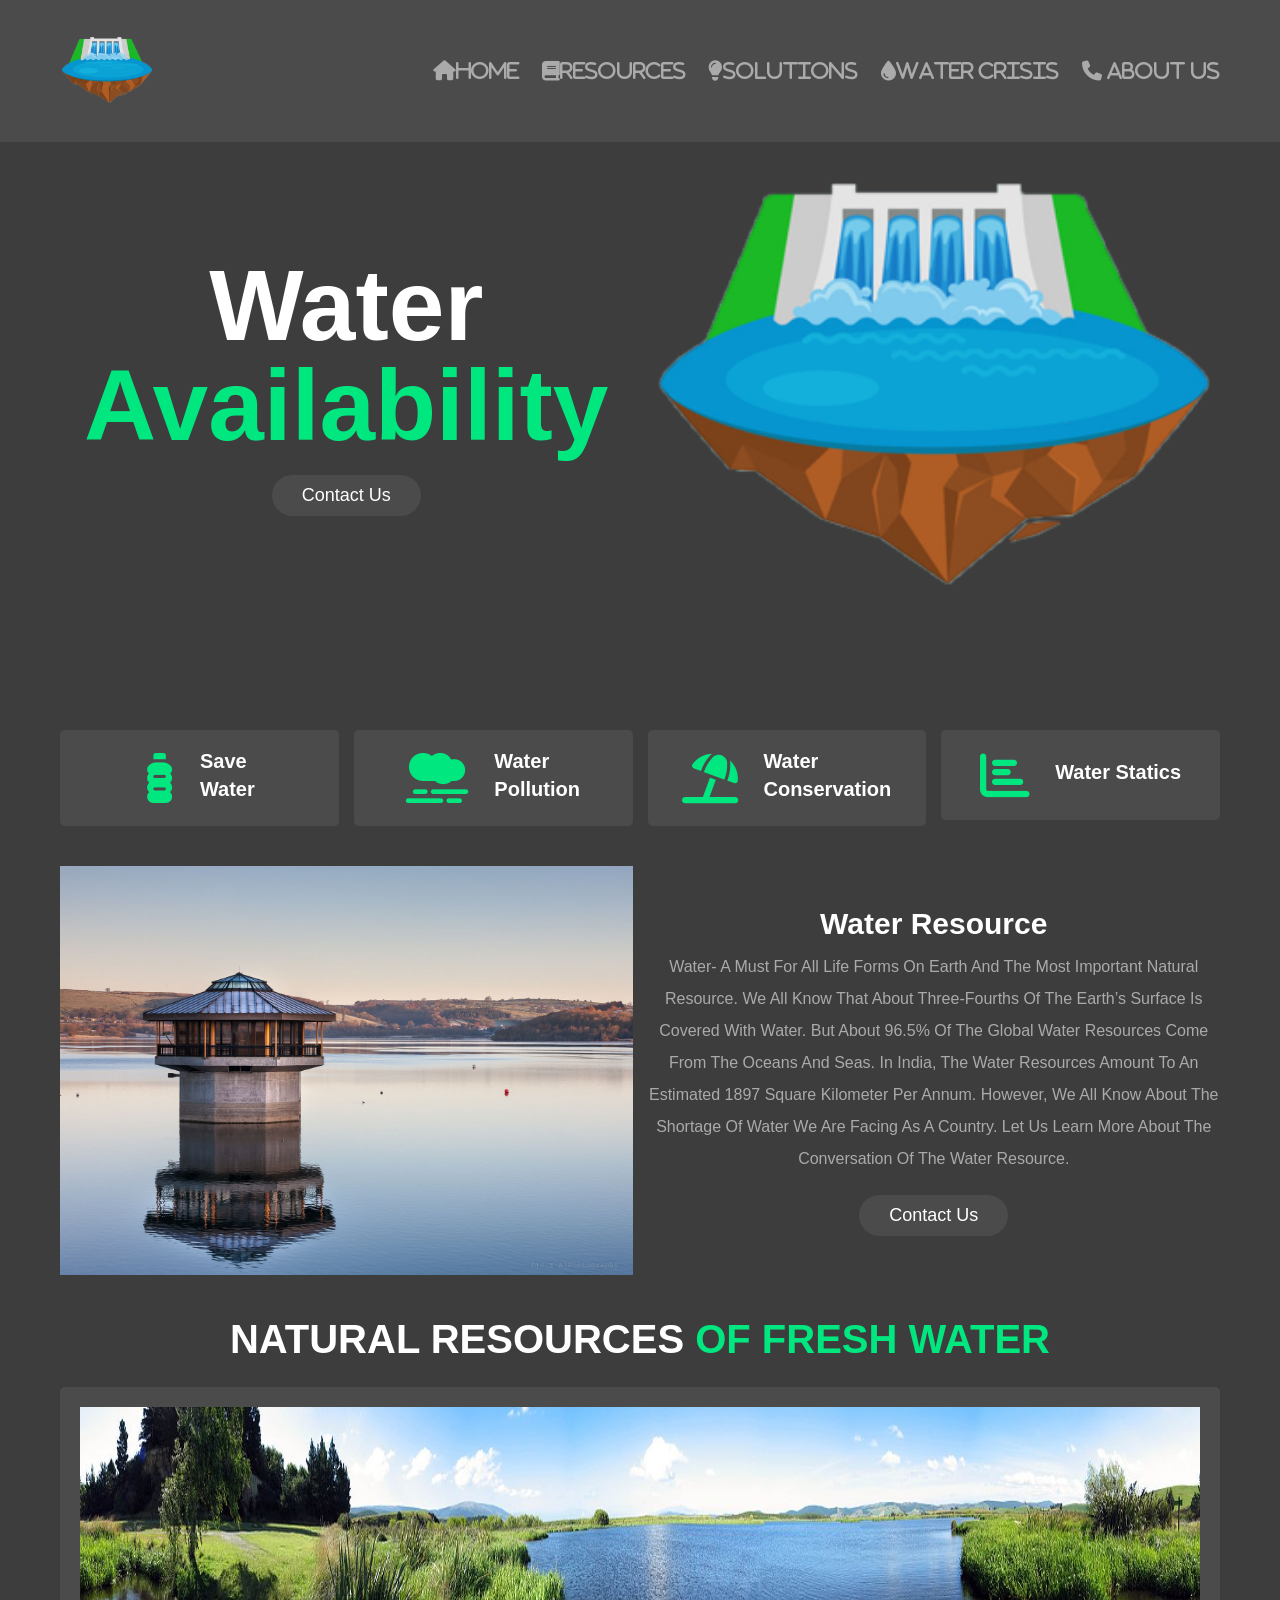
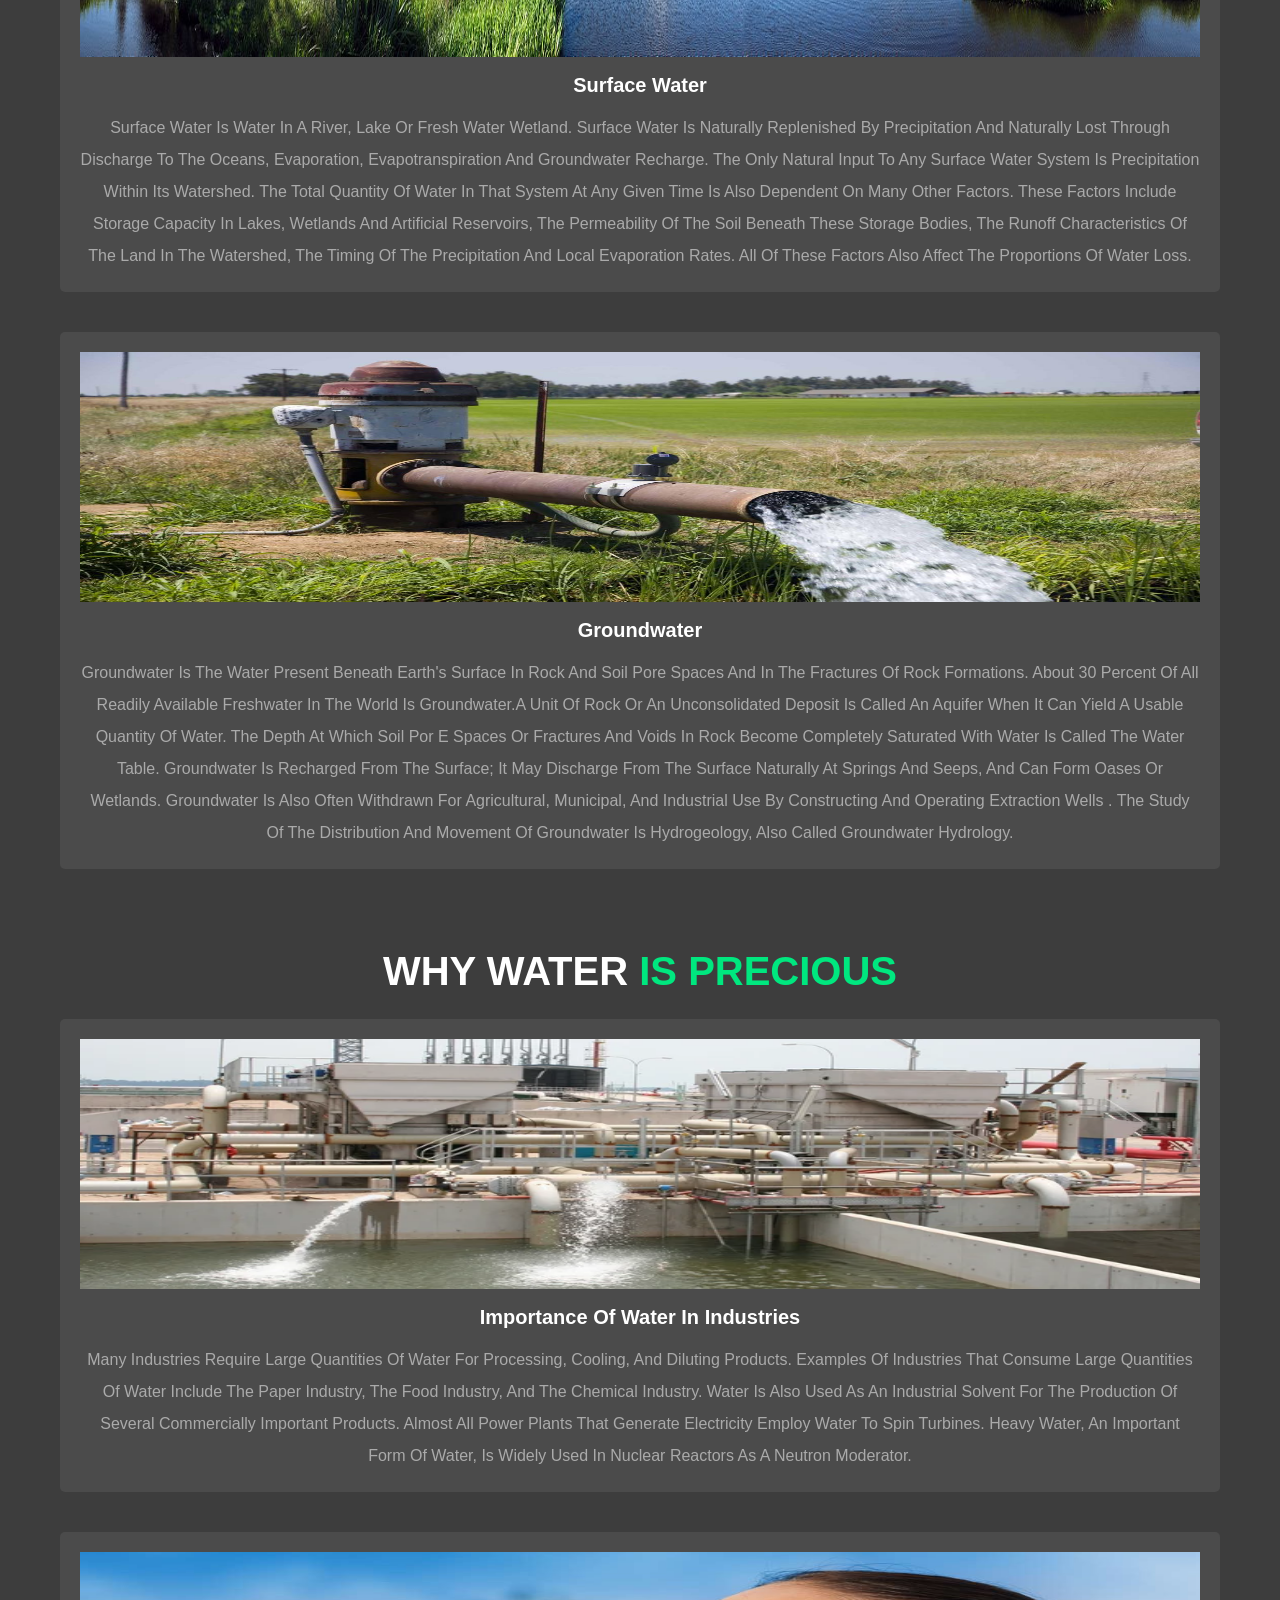
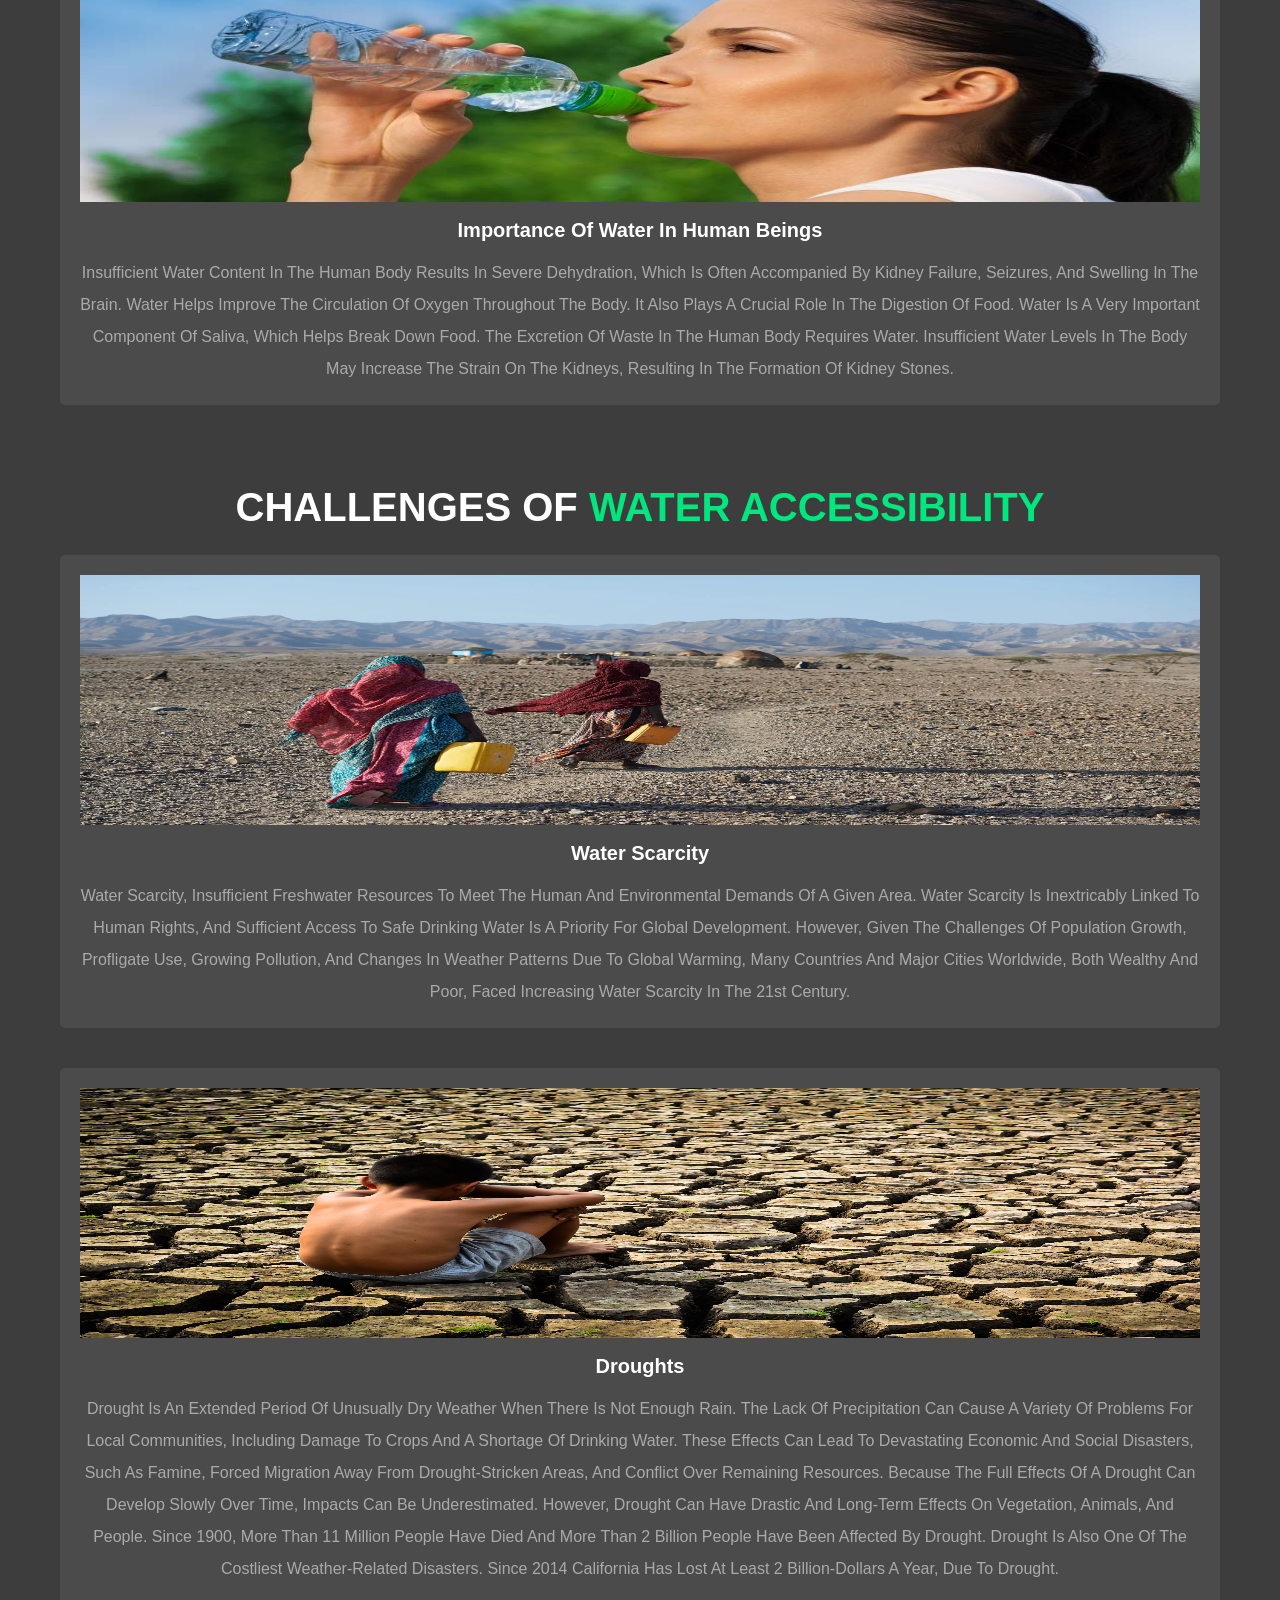
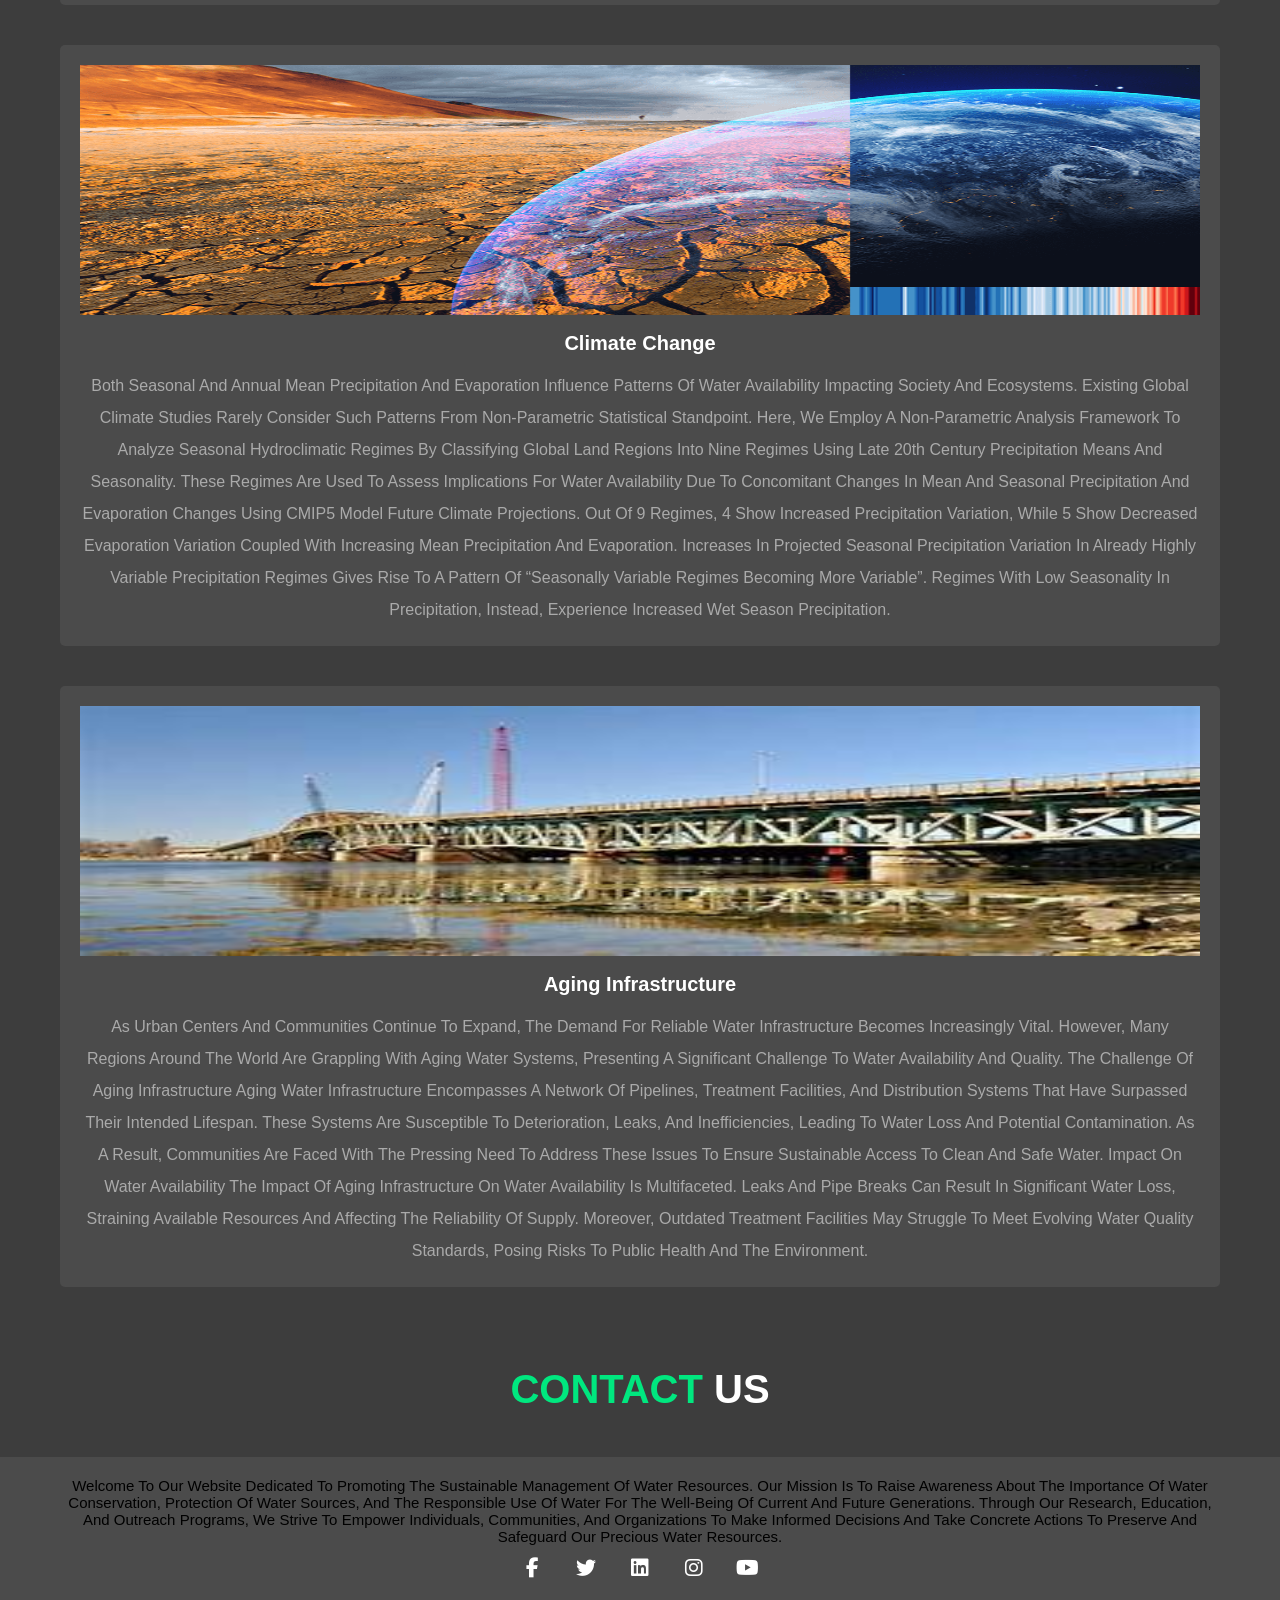
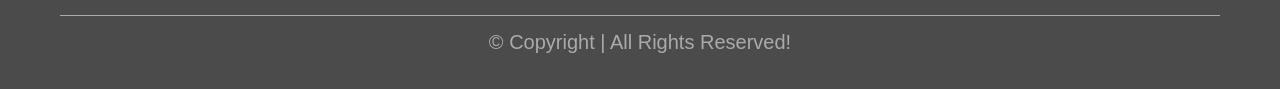
<file: index.html>
<!DOCTYPE html>
<html lang="en">
<head>
    <meta charset="UTF-8">
    <meta name="viewport" content="width=device-width, initial-scale=1.0">
    <title> Water Availability </title>



    <!-- Swipejs link - for mobile touch slider activation -->
    <link rel="stylesheet" href="https://cdn.jsdelivr.net/npm/swiper@11/swiper-bundle.min.css"/>
    <link rel="stylesheet" href="ht.css">
    <!-- Font awesome cdn link, - this is to take the different types of fonts from the cdn website  --> 
    <link rel="stylesheet" href="https://cdnjs.cloudflare.com/ajax/libs/font-awesome/6.4.2/css/all.min.css"> <!-- This part is used for internal styling by css -->

</head>
<body>
   
    
    <!-- Header section starts -->
    <header class="header">
        <section class ="flex">

            <a href ="#home" class="logo"> <img style="height:100px;border-radius: 50%;" src="reservior.png" alt=""></a> <!-- This is for the bookmark and we are using it through the anchor tag-->

            <nav class = "navbar">
                <a href ="#home"class="fa-solid fa-house">Home</a>
                <a href ="https://www.unwater.org/" class="fas fa-book">Resources</a> 
                <a href ="https://www.worldwatercouncil.org/en" class="fas fa-lightbulb">Solutions</a> 
                <a href ="https://www.worldwatercouncil.org/en/water-crisis" class="fa fa-tint">Water Crisis</a> 
                <a href ="#contact" class="fa-solid fa-phone" > About Us</a> 
            </nav>

            <div id = "menu-btn" class="fas fa-bars"></div>
            


        </section>
        </header>
    <!-- Header section ends -->

    <!-- Home section starts -->
    <section class="home" id="home">

        <div class = "row">
            <div class ="content">
                <h3> Water <span> Availability </span></h3>
                <a href = "#contact" class ="btn"> contact us </a>
            </div>

            <div class = "image"> 
                <img src ="reservior.png" alt ="">
            </div>

            
            </div>
        </div>
    </section>
    <!-- Home section ends -->
   
    <!-- showcase section starts -->
<section class="count">

    <div class="box-container">
        <div class="box">
           <a href="https://www.un.org/sustainabledevelopment/water-and-sanitation/#:~:text=Investments%20in%20infrastructure%20and%20sanitation%20facilities%3B%20protection%20and,efficiency%20is%20one%20key%20to%20reducing%20water%20stress."><i class="fa-solid fa-bottle-water"></i>
            <div class="content">
                <h3> Save</h3>
                <h3> water </h3></a> 
        </div>
        </div>

        <div class="box">
           <a href="https://www.nrdc.org/stories/water-pollution-everything-you-need-know#whatis"> <i class="fa-solid fa-smog"></i>
            <div class="content">
                <h3> Water </h3>
                <h3> Pollution </h3>    </a>
                
        </div>
        </div>

        <div class="box">
            <i class="fa-solid fa-umbrella-beach"></i>
            <div class="content">
                <a href="https://earth.org/understanding-the-importance-of-water-conservation/"> <h3> Water </h3>
                <h3>Conservation</h3></a>
                </div>
        </div>

        <div class="box">
            <a href="https://www.usgs.gov/special-topics/water-science-school/science/how-much-water-there-earth"><i class="fas fa-chart-bar"></i> 
            <div class="content">
                <h3>Water Statics</h3></a>
                </div>
        </div>

</div>

</section>
    <!-- showcase section ends -->

    <!-- water resources section starts here  -->

    <section class="about" id="about">

        <div class="row">
     <div class="image">
<img src = "59e69112dc0e13730e0bb0f7eafe7c98.jpg" alt = "">  <!-- For copying the image, simply clone the image address of it into the code that you are managing-->

     </div>
     <div class="content">
        <h3> Water Resource</h3>
        <p> Water- a must for all life forms on earth and the most important natural resource. We all know that about three-fourths of the earth’s surface is covered with water. But about 96.5% of the global water resources come from the oceans and seas. In India, the water resources amount to an estimated 1897 square kilometer per annum. However, we all know about the shortage of Water we are facing as a country. Let us learn more about the conversation of the water resource. 
        </p>
        <a href = "#contact" class="btn"> contact us  </a>
     </div>

        </div>
        

    </section>

    
    <!-- The imformation section starts here -->
    <section class="courses" id="courses">
        <h1 class="heading">Natural REsources 
         <span> of fresh water </span>
        </h1> 
        <div class="swiper course-slider">

            <div class="swiper-wrapper">

         <div class="swiper-slide slide">
            <img src = "surface water.jpg" alt = "">
            <h3>Surface water </h3>
            <p> Surface water is water in a river, lake or fresh water wetland. Surface water is naturally replenished by precipitation and naturally lost through discharge to the oceans, evaporation, evapotranspiration and groundwater recharge. The only natural input to any surface water system is precipitation within its watershed. The total quantity of water in that system at any given time is also dependent on many other factors. These factors include storage capacity in lakes, wetlands and artificial reservoirs, the permeability of the soil beneath these storage bodies, the runoff characteristics of the land in the watershed, 
                the timing of the precipitation and local evaporation rates. All of these factors also affect the proportions of water loss.
            </p>
         </div>
            </div>
        </div>     

        <div class="swiper-slide slide">
            
            <img src="ground water.jpg" alt="">
            <h3> Groundwater </h3>
            <p>Groundwater is the water present beneath Earth's surface in rock and soil pore spaces and in the fractures of rock formations. About 30 percent of all readily available freshwater in the world is groundwater.A unit of rock or an unconsolidated deposit is called an aquifer when it can yield a usable quantity of water. The depth at which soil por
                e spaces or fractures and voids in rock become completely saturated with water is called the water table. Groundwater is recharged from the surface; it may discharge from the surface naturally at springs and seeps, and can form oases or wetlands. Groundwater is also often withdrawn for agricultural, municipal, and industrial use by constructing and operating extraction wells
                . The study of the distribution and movement of groundwater is hydrogeology, also called groundwater hydrology.
            </p>
         </div>

            <div class="swiper-pagination"></div>
        </div>   

                          
    </section>
   

  
    <section class="courses" id="courses">
        <h1 class="heading">Why Water
         <span> is Precious </span>
        </h1> 
        <div class="swiper course-slider">

            <div class="swiper-wrapper">

         <div class="swiper-slide slide">
            <img src = "waterpc1.webp" alt = "">
            <h3>Importance of Water in Industries </h3>
            <p> Many industries require large quantities of water for processing, cooling, and diluting products. Examples of industries that consume large quantities of water include the paper industry, the food industry, and the chemical industry.
                Water is also used as an industrial solvent for the production of several commercially important products. Almost all power plants that generate electricity employ water to spin turbines.
                Heavy water, an important form of water, is widely used in nuclear reactors as a neutron moderator.
                
            </p>
         </div>
            </div>
        </div>     

        <div class="swiper-slide slide">
            
            <img src="waterpc2.jpg" alt="">
            <h3> Importance of Water in Human Beings </h3>
            <p>Insufficient water content in the human body results in severe dehydration, which is often accompanied by kidney failure, seizures, and swelling in the brain.
                Water helps improve the circulation of oxygen throughout the body.
                It also plays a crucial role in the digestion of food.
                Water is a very important component of saliva, which helps break down food.
                The excretion of waste in the human body requires water. Insufficient water levels in the body may increase the strain on the kidneys, resulting in the formation of kidney stones.
            </p>
         </div>

            <div class="swiper-pagination"></div>
        </div>   

                           
    </section>
   
<section class="courses" id="courses">
    <h1 class="heading">Challenges of 
     <span> Water Accessibility </span>
    </h1> 
    <div class="swiper course-slider">

        <div class="swiper-wrapper">

     <div class="swiper-slide slide">
        <a href="https://www.unicef.org/wash/water-scarcity"><img src = "water1.webp" alt = ""></a>
        <h3>Water Scarcity </h3>
        <p> Water scarcity, insufficient freshwater resources to meet the human and environmental demands of a given area. Water scarcity is inextricably linked to human rights, and sufficient access to safe drinking water is a priority for global development. However, given the challenges of population growth, profligate use, growing pollution, and changes in weather patterns due to global warming, many countries and major cities worldwide, both wealthy and poor, faced increasing water scarcity in the 21st century.
     </div>
        </div>
    </div>     

    <div class="swiper-slide slide">
        
        <a href="https://education.nationalgeographic.org/resource/understanding-droughts/"><img src="water2.jpg" alt=""></a>
        <h3>Droughts</h3>
        <p>Drought is an extended period of unusually dry weather when there is not enough rain. The lack of precipitation can cause a variety of problems for local communities, including damage to crops and a shortage of drinking water. These effects can lead to devastating economic and social disasters, such as famine, forced migration away from drought-stricken areas, and conflict over remaining resources.

            Because the full effects of a drought can develop slowly over time, impacts can be underestimated. However, drought can have drastic and long-term effects on vegetation, animals, and people. Since 1900, more than 11 million people have died and more than 2 billion people have been affected by drought. Drought is also one of the costliest weather-related disasters. Since 2014 California has lost at least 2 billion-dollars a year, due to drought.
        </p>
     </div>

        <div class="swiper-pagination"></div>
    </div>   
    <div class="swiper course-slider">

        <div class="swiper-wrapper">

     <div class="swiper-slide slide">
        <a href="https://news.climate.columbia.edu/2019/09/23/climate-change-impacts-water/"><img src = "water3.png" alt = ""></a>
        <h3>Climate Change</h3>
        <p> Both seasonal and annual mean precipitation and evaporation influence patterns of water availability impacting society and ecosystems. Existing global climate studies rarely consider such patterns from non-parametric statistical standpoint. Here, we employ a non-parametric analysis framework to analyze seasonal hydroclimatic regimes by classifying global land regions into nine regimes using late 20th century precipitation means and seasonality. These regimes are used to assess implications for water availability due to concomitant changes in mean and seasonal precipitation and evaporation changes using CMIP5 model future climate projections. Out of 9 regimes, 4 show increased precipitation variation, while 5 show decreased evaporation variation coupled with increasing mean precipitation and evaporation. Increases in projected seasonal precipitation variation in already highly variable precipitation regimes gives rise to a pattern of “seasonally variable regimes becoming more variable”. Regimes with low seasonality in precipitation, instead, experience increased wet season precipitation.
            
        </p>
     </div>
        </div>
    </div>     

    <div class="swiper-slide slide">
        
        <a href="https://www.waterworld.com/water-utility-management/article/14310075/aging-infrastructure-and-how-to-address-it"><img src="water4.jpg" alt=""></a>
        <h3> 
            Aging Infrastructure </h3>
        <p>As urban centers and communities continue to expand, the demand for reliable water infrastructure becomes increasingly vital. However, many regions around the world are grappling with aging water systems, presenting a significant challenge to water availability and quality.

            The Challenge of Aging Infrastructure
            
            Aging water infrastructure encompasses a network of pipelines, treatment facilities, and distribution systems that have surpassed their intended lifespan. These systems are susceptible to deterioration, leaks, and inefficiencies, leading to water loss and potential contamination. As a result, communities are faced with the pressing need to address these issues to ensure sustainable access to clean and safe water.
            
            Impact on Water Availability
            
            The impact of aging infrastructure on water availability is multifaceted. Leaks and pipe breaks can result in significant water loss, straining available resources and affecting the reliability of supply. Moreover, outdated treatment facilities may struggle to meet evolving water quality standards, posing risks to public health and the environment.
        </p>
     </div>

        <div class="swiper-pagination"></div>
    </div>
</section>

   

    <!-- contacts section starts here -->

    <section class="contact" id="contact">
        <h1 class="heading"><span>contact</span> us </h1>
    </section>

    <!-- contacts section ends here -->

    <!-- footer section starts here -->
    <footer class="footer">
        <section>
            <p id="cn">Welcome to our website dedicated to promoting the sustainable management of water resources. Our mission is to raise awareness about the importance of water conservation, protection of water sources, and the responsible use of water for the well-being of current and future generations.
                Through our research, education, and outreach programs, we strive to empower individuals, communities, and organizations to make informed decisions and take concrete actions to preserve and safeguard our precious water resources.</p>
            <div class="share">
                <a href="#" target="_blank" class="fab fa-facebook-f"></a> <!-- Instead of hastag, give some random links so that users can access -->
                <a href="#" target="_blank" class="fab fa-twitter"></a>
                <a href="#" target="_blank" class="fab fa-linkedin"></a>
                <a href="#" target = "_blank" class="fab fa-instagram"></a>
                <a href="#" target ="_blank" class="fab fa-youtube"></a>

                
            </div>

            <div class="credit"> &copy; copyright | All rights reserved! </div>
        </section>
    </footer>

    <!-- footer section ends here -->

   <!-- This is the swiper js link -->
   <script src="https://cdn.jsdelivr.net/npm/swiper@11/swiper-bundle.min.js"></script>
  

</body>
</html>
</file>
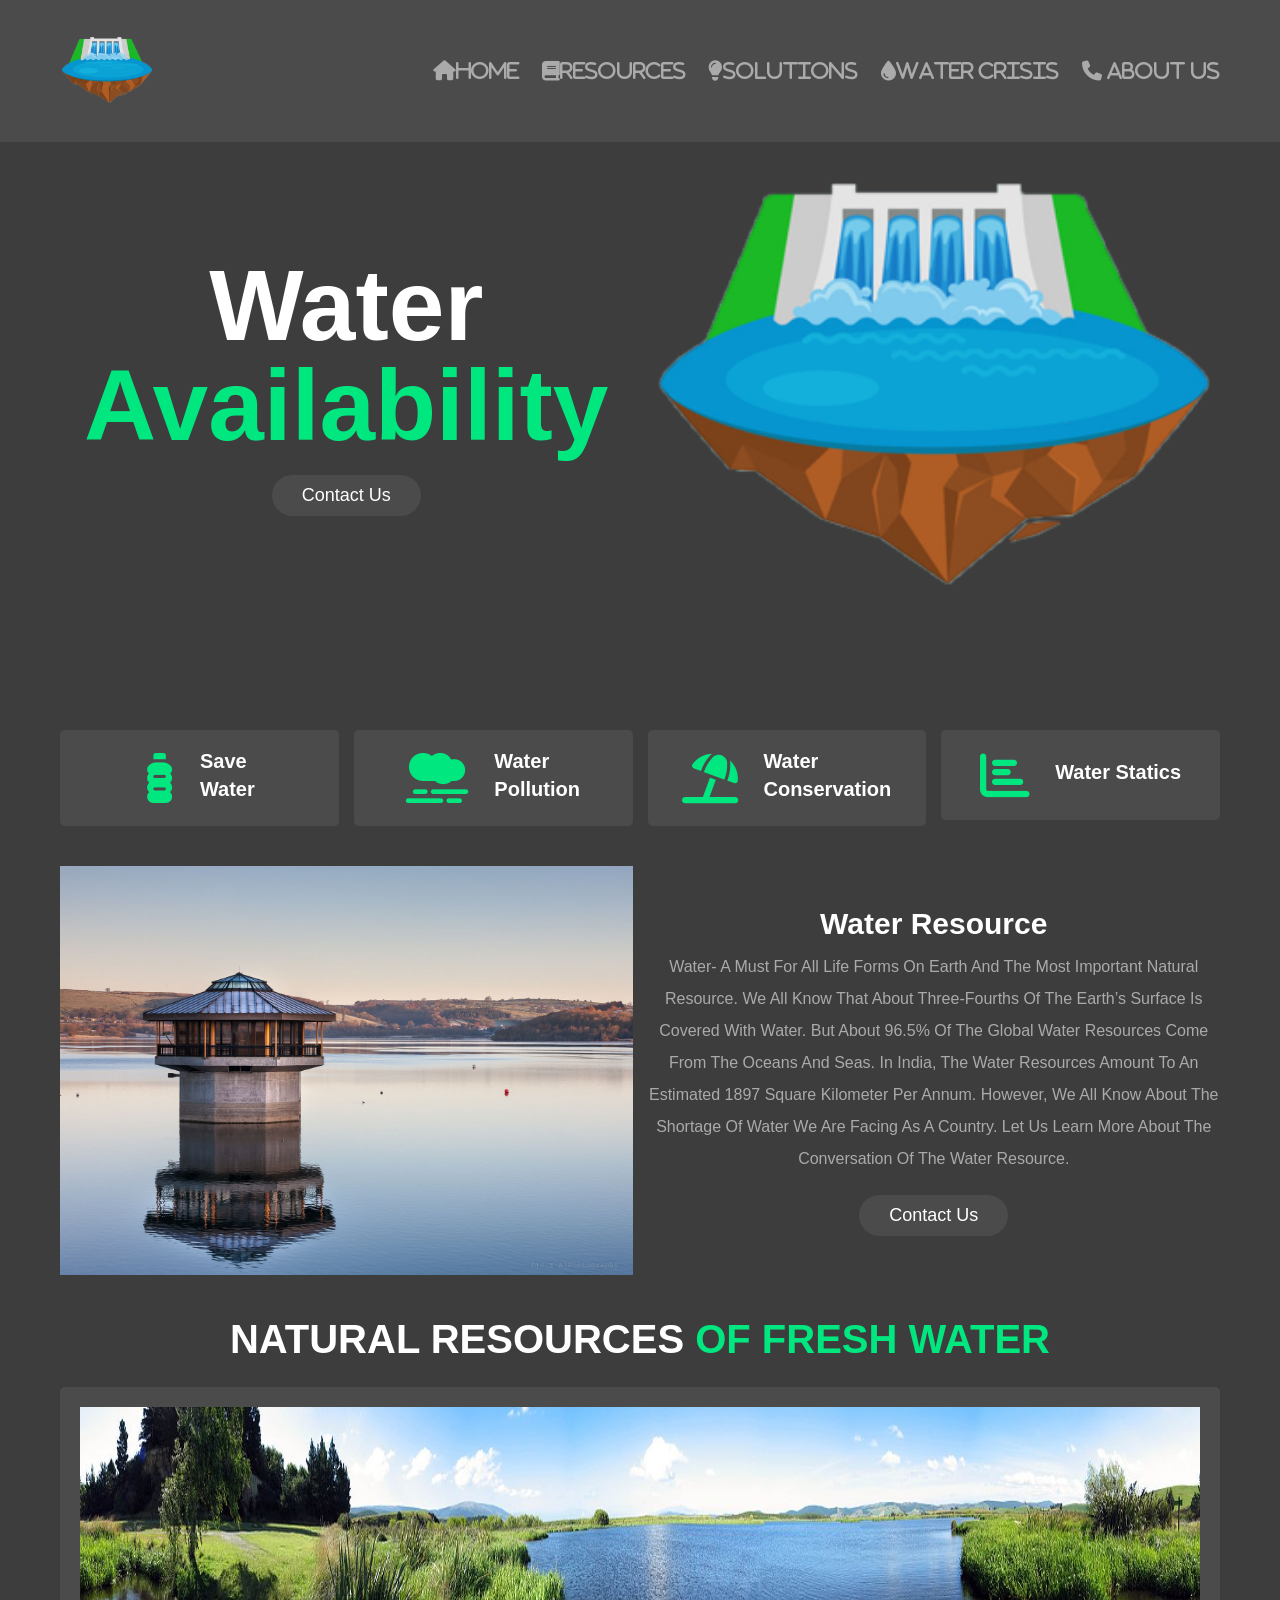
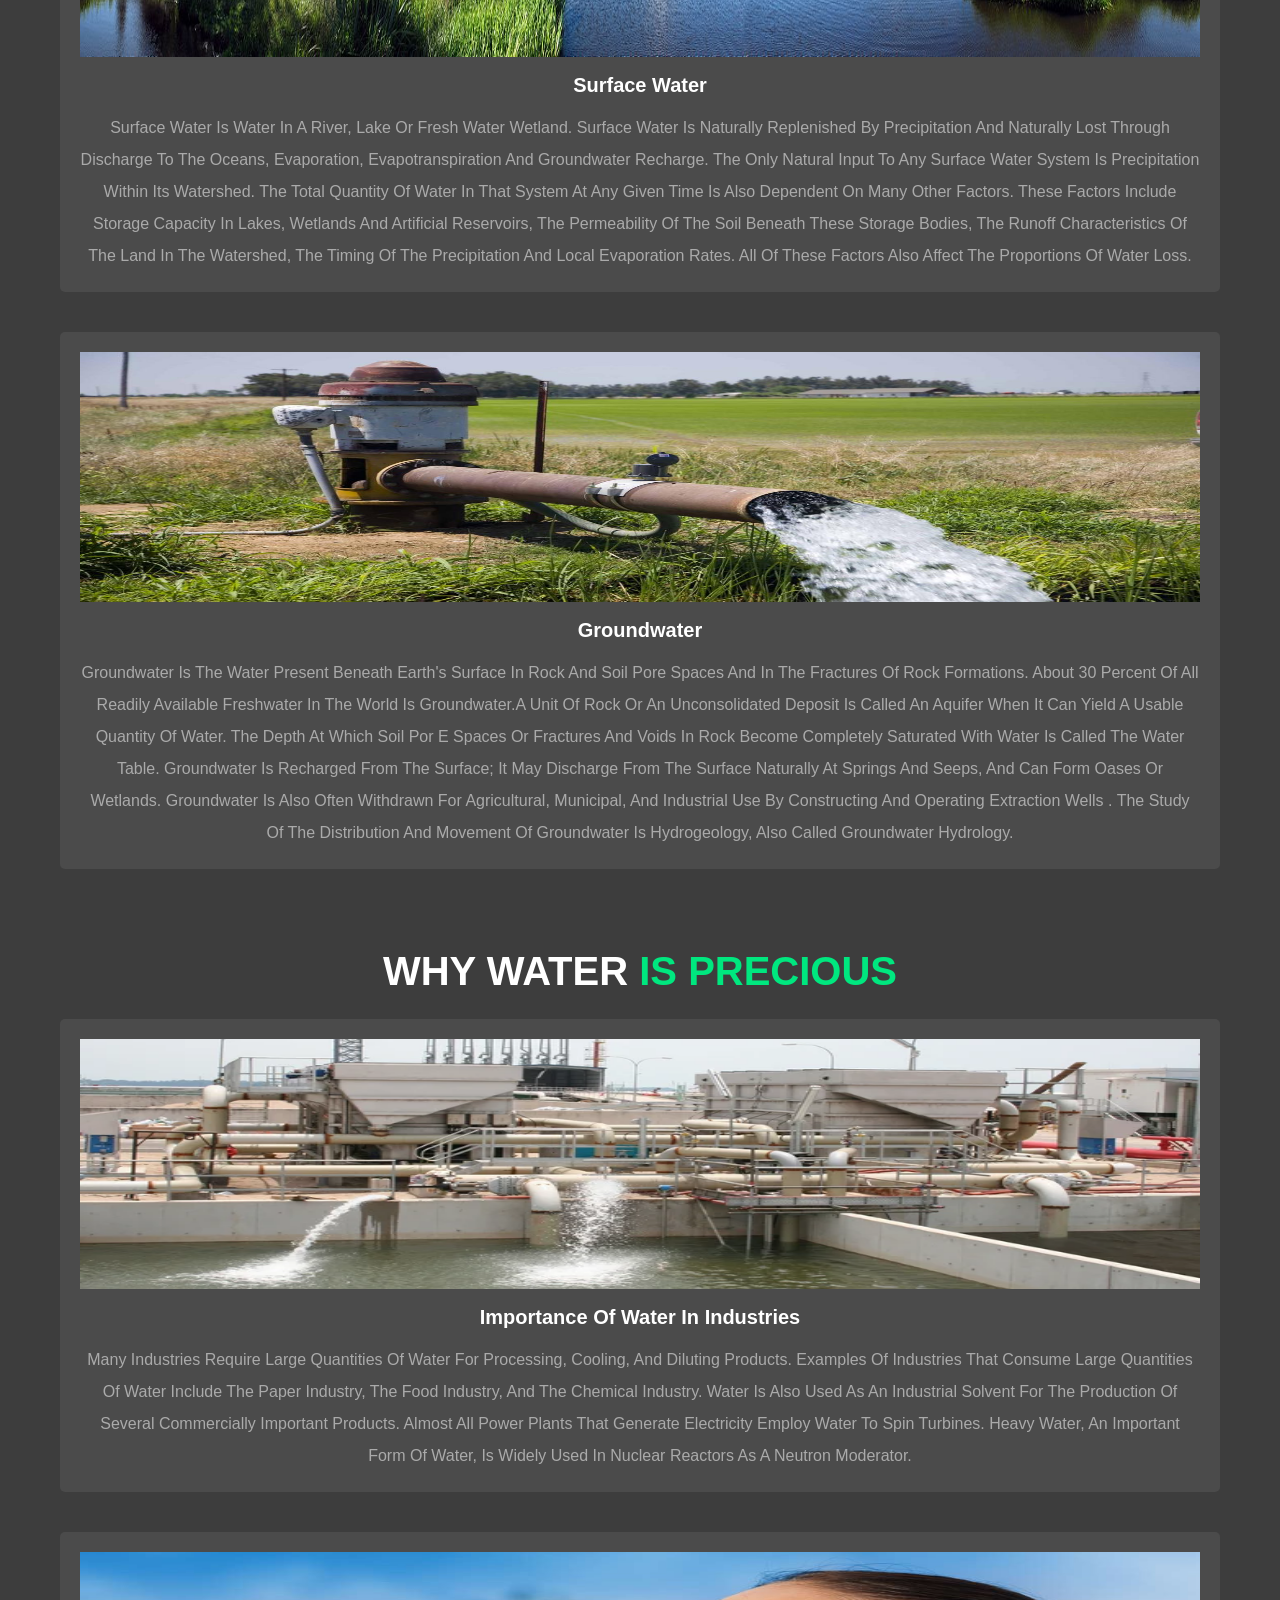
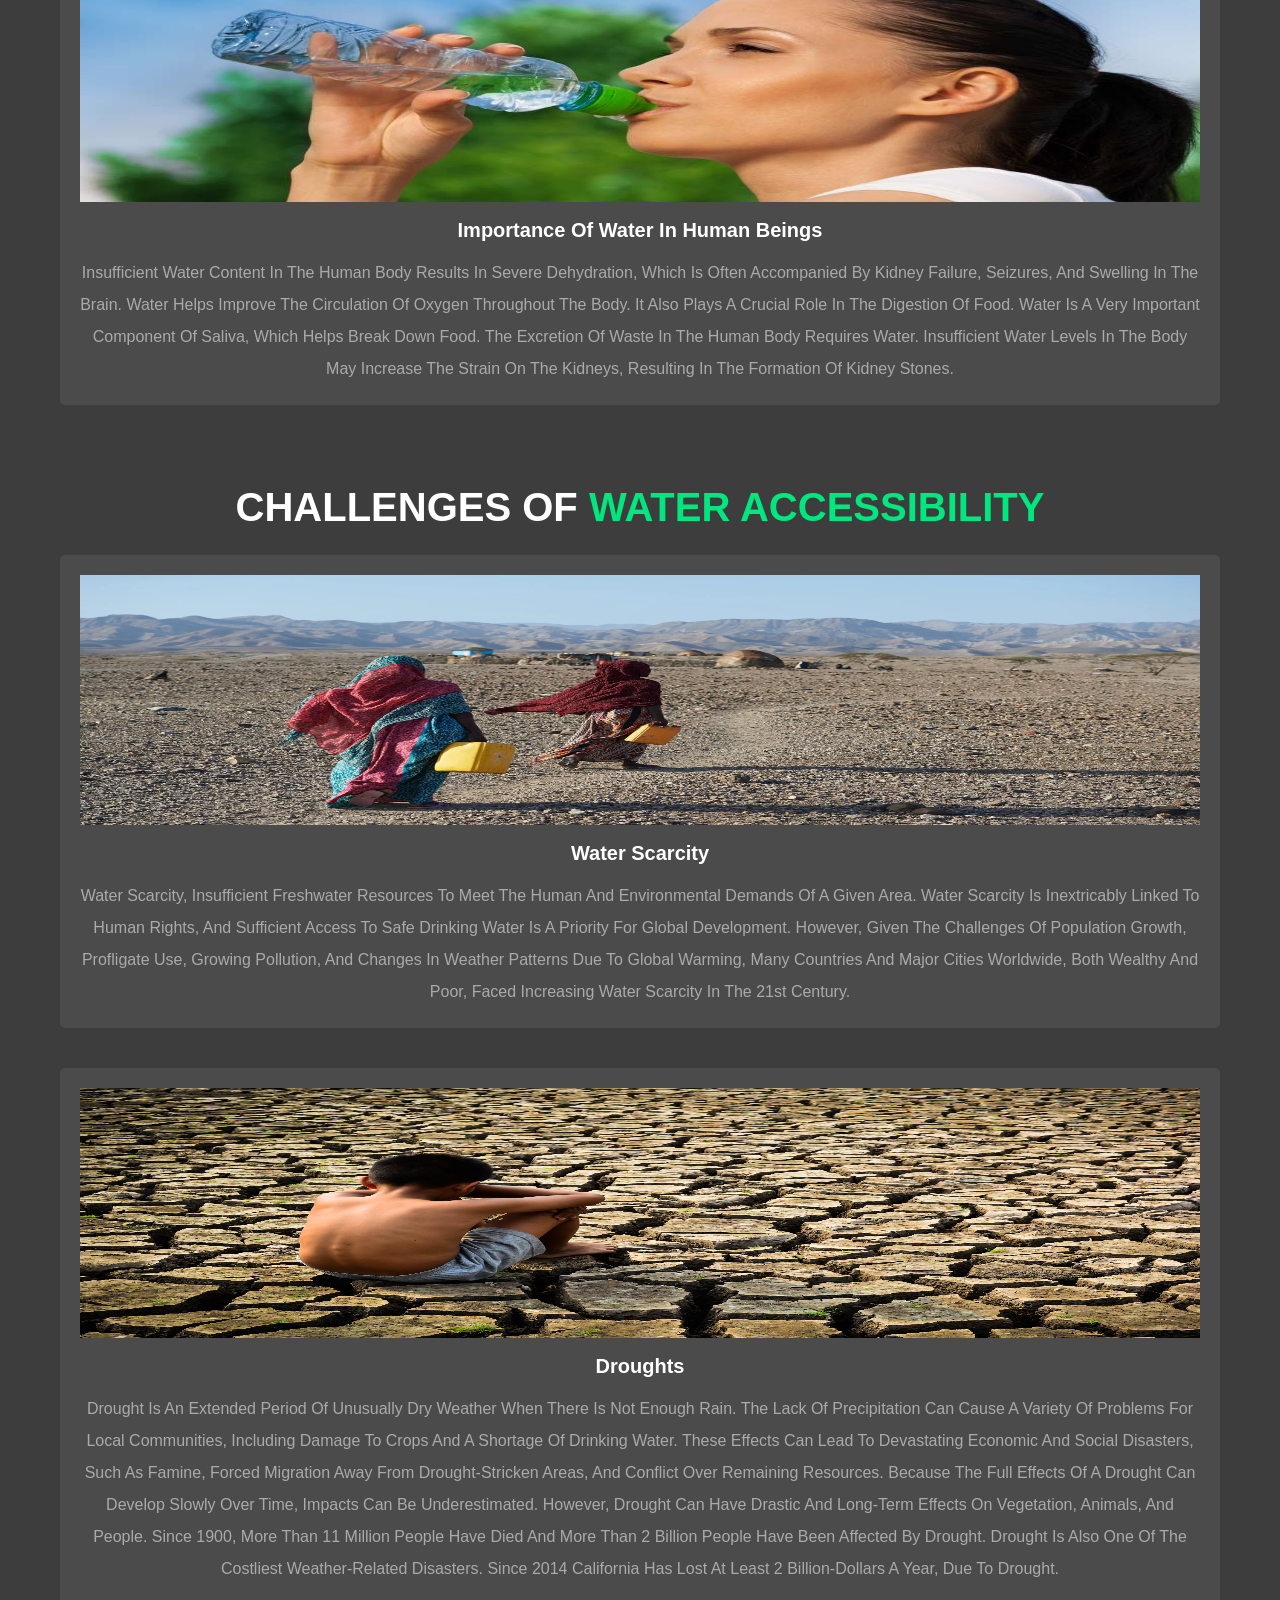
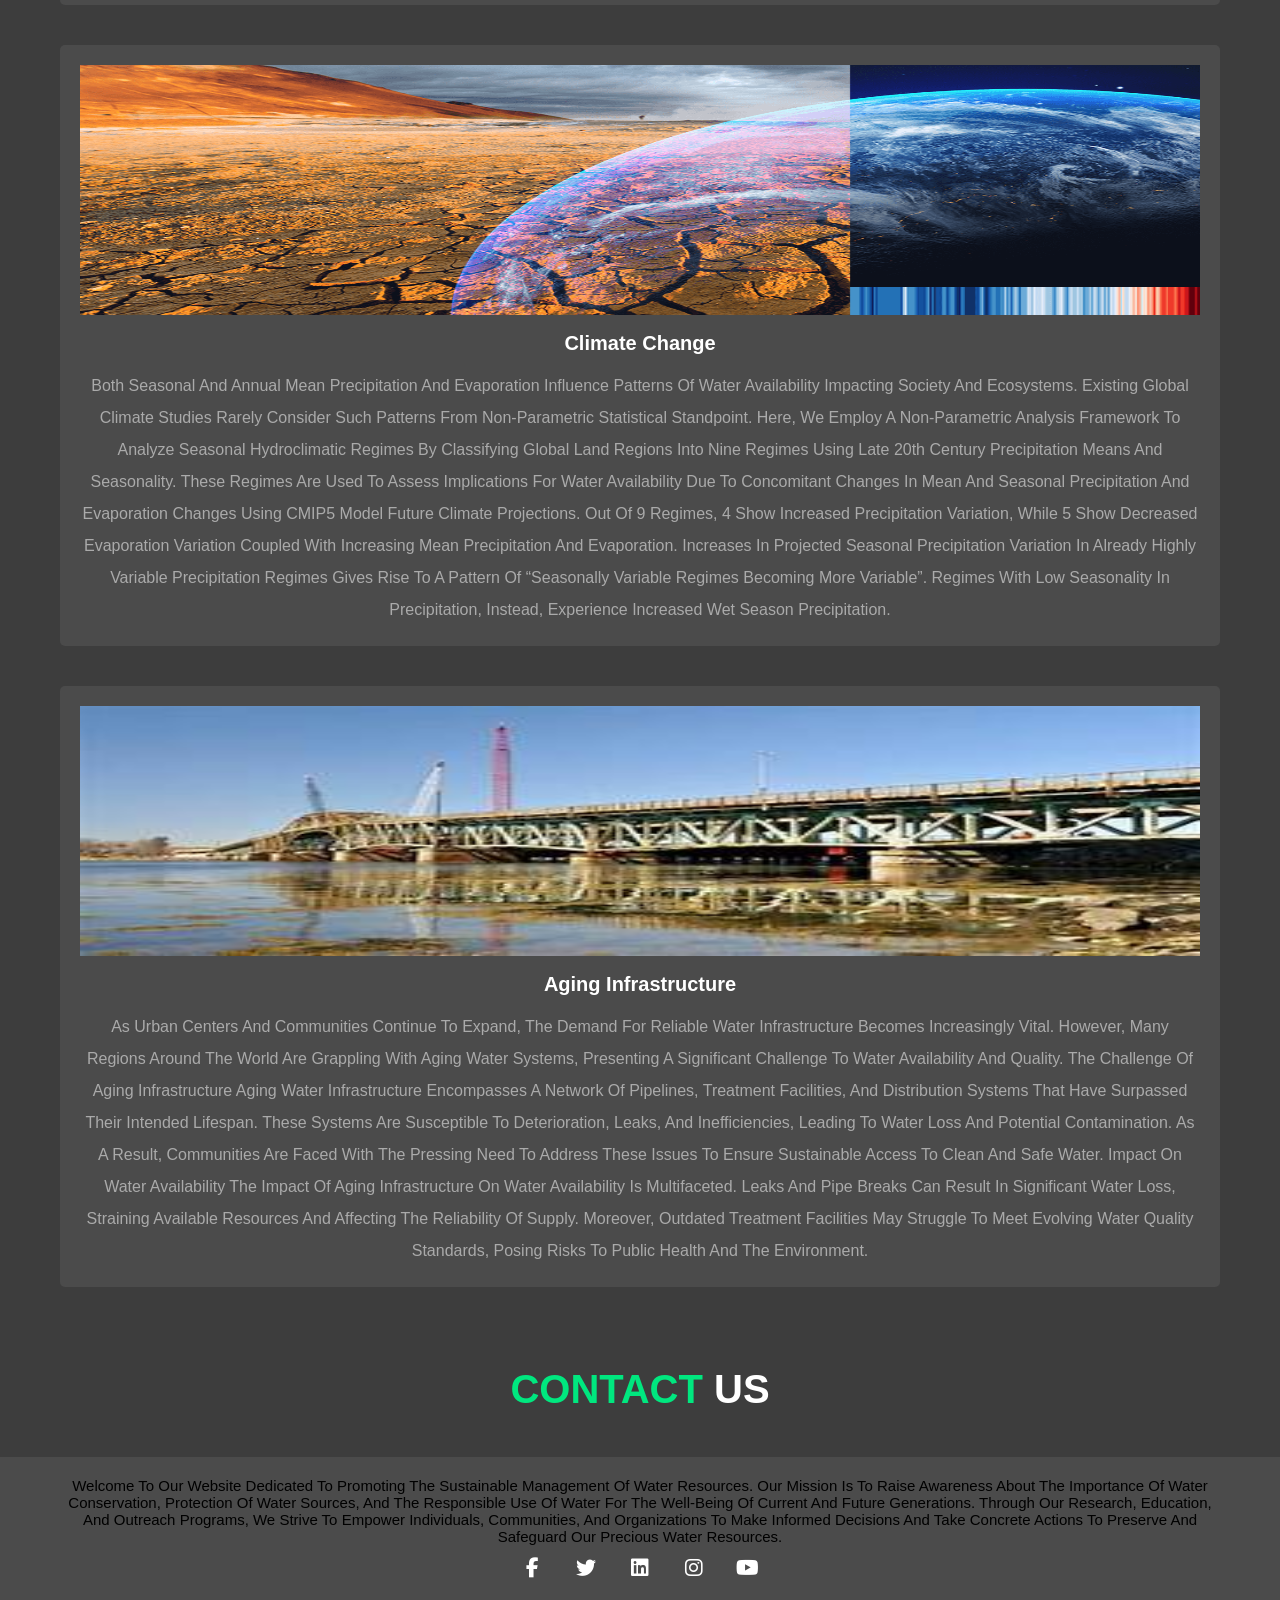
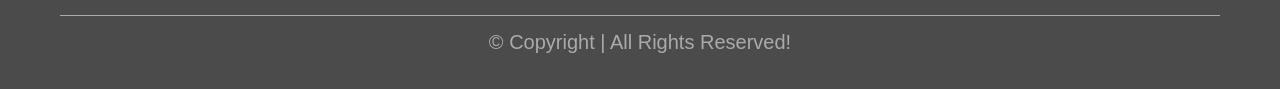
<file: index.html.html>
<!DOCTYPE html>
<html lang="en">
<head>
    <meta charset="UTF-8">
    <meta name="viewport" content="width=device-width, initial-scale=1.0">
    <title> Water Resources </title>



    <!-- Swipejs link - for mobile touch slider activation -->
    <link rel="stylesheet" href="https://cdn.jsdelivr.net/npm/swiper@11/swiper-bundle.min.css"/>
    <link rel="stylesheet" href="ht.css">
    <!-- Font awesome cdn link, - this is to take the different types of fonts from the cdn website  --> 
    <link rel="stylesheet" href="https://cdnjs.cloudflare.com/ajax/libs/font-awesome/6.4.2/css/all.min.css"> <!-- This part is used for internal styling by css -->

</head>
<body>
   
    
    <!-- Header section starts -->
    <header class="header">
        <section class ="flex">

            <a href ="#home" class="logo"> <img style="height:100px;border-radius: 50%;" src="reservior.png" alt=""></a> <!-- This is for the bookmark and we are using it through the anchor tag-->

            <nav class = "navbar">
                <a href ="#home"class="fa-solid fa-house">Home</a>
                <a href ="https://www.unwater.org/" class="fas fa-book">Resources</a> 
                <a href ="https://www.worldwatercouncil.org/en" class="fas fa-lightbulb">Solutions</a> 
                <a href ="https://www.worldwatercouncil.org/en/water-crisis" class="fa fa-tint">Water Crisis</a> 
                <a href ="#contact" class="fa-solid fa-phone" > About Us</a> 
            </nav>

            <div id = "menu-btn" class="fas fa-bars"></div>
            


        </section>
        </header>
    <!-- Header section ends -->

    <!-- Home section starts -->
    <section class="home" id="home">

        <div class = "row">
            <div class ="content">
                <h3> Water <span> Availability </span></h3>
                <a href = "#contact" class ="btn"> contact us </a>
            </div>

            <div class = "image"> 
                <img src ="reservior.png" alt ="">
            </div>

            
            </div>
        </div>
    </section>
    <!-- Home section ends -->
   
    <!-- showcase section starts -->
<section class="count">

    <div class="box-container">
        <div class="box">
           <a href="https://www.un.org/sustainabledevelopment/water-and-sanitation/#:~:text=Investments%20in%20infrastructure%20and%20sanitation%20facilities%3B%20protection%20and,efficiency%20is%20one%20key%20to%20reducing%20water%20stress."><i class="fa-solid fa-bottle-water"></i>
            <div class="content">
                <h3> Save</h3>
                <h3> water </h3></a> 
        </div>
        </div>

        <div class="box">
           <a href="https://www.nrdc.org/stories/water-pollution-everything-you-need-know#whatis"> <i class="fa-solid fa-smog"></i>
            <div class="content">
                <h3> Water </h3>
                <h3> Pollution </h3>    </a>
                
        </div>
        </div>

        <div class="box">
            <i class="fa-solid fa-umbrella-beach"></i>
            <div class="content">
                <a href="https://earth.org/understanding-the-importance-of-water-conservation/"> <h3> Water </h3>
                <h3>Conservation</h3></a>
                </div>
        </div>

        <div class="box">
            <a href="https://www.usgs.gov/special-topics/water-science-school/science/how-much-water-there-earth"><i class="fas fa-chart-bar"></i> 
            <div class="content">
                <h3>Water Statics</h3></a>
                </div>
        </div>

</div>

</section>
    <!-- showcase section ends -->

    <!-- water resources section starts here  -->

    <section class="about" id="about">

        <div class="row">
     <div class="image">
<img src = "59e69112dc0e13730e0bb0f7eafe7c98.jpg" alt = "">  <!-- For copying the image, simply clone the image address of it into the code that you are managing-->

     </div>
     <div class="content">
        <h3> Water Resource</h3>
        <p> Water- a must for all life forms on earth and the most important natural resource. We all know that about three-fourths of the earth’s surface is covered with water. But about 96.5% of the global water resources come from the oceans and seas. In India, the water resources amount to an estimated 1897 square kilometer per annum. However, we all know about the shortage of Water we are facing as a country. Let us learn more about the conversation of the water resource. 
        </p>
        <a href = "#contact" class="btn"> contact us  </a>
     </div>

        </div>
        

    </section>

    
    <!-- The imformation section starts here -->
    <section class="courses" id="courses">
        <h1 class="heading">Natural REsources 
         <span> of fresh water </span>
        </h1> 
        <div class="swiper course-slider">

            <div class="swiper-wrapper">

         <div class="swiper-slide slide">
            <img src = "surface water.jpg" alt = "">
            <h3>Surface water </h3>
            <p> Surface water is water in a river, lake or fresh water wetland. Surface water is naturally replenished by precipitation and naturally lost through discharge to the oceans, evaporation, evapotranspiration and groundwater recharge. The only natural input to any surface water system is precipitation within its watershed. The total quantity of water in that system at any given time is also dependent on many other factors. These factors include storage capacity in lakes, wetlands and artificial reservoirs, the permeability of the soil beneath these storage bodies, the runoff characteristics of the land in the watershed, 
                the timing of the precipitation and local evaporation rates. All of these factors also affect the proportions of water loss.
            </p>
         </div>
            </div>
        </div>     

        <div class="swiper-slide slide">
            
            <img src="ground water.jpg" alt="">
            <h3> Groundwater </h3>
            <p>Groundwater is the water present beneath Earth's surface in rock and soil pore spaces and in the fractures of rock formations. About 30 percent of all readily available freshwater in the world is groundwater.A unit of rock or an unconsolidated deposit is called an aquifer when it can yield a usable quantity of water. The depth at which soil por
                e spaces or fractures and voids in rock become completely saturated with water is called the water table. Groundwater is recharged from the surface; it may discharge from the surface naturally at springs and seeps, and can form oases or wetlands. Groundwater is also often withdrawn for agricultural, municipal, and industrial use by constructing and operating extraction wells
                . The study of the distribution and movement of groundwater is hydrogeology, also called groundwater hydrology.
            </p>
         </div>

            <div class="swiper-pagination"></div>
        </div>   

                          
    </section>
   

  
    <section class="courses" id="courses">
        <h1 class="heading">Why Water
         <span> is Precious </span>
        </h1> 
        <div class="swiper course-slider">

            <div class="swiper-wrapper">

         <div class="swiper-slide slide">
            <img src = "waterpc1.webp" alt = "">
            <h3>Importance of Water in Industries </h3>
            <p> Many industries require large quantities of water for processing, cooling, and diluting products. Examples of industries that consume large quantities of water include the paper industry, the food industry, and the chemical industry.
                Water is also used as an industrial solvent for the production of several commercially important products. Almost all power plants that generate electricity employ water to spin turbines.
                Heavy water, an important form of water, is widely used in nuclear reactors as a neutron moderator.
                
            </p>
         </div>
            </div>
        </div>     

        <div class="swiper-slide slide">
            
            <img src="waterpc2.jpg" alt="">
            <h3> Importance of Water in Human Beings </h3>
            <p>Insufficient water content in the human body results in severe dehydration, which is often accompanied by kidney failure, seizures, and swelling in the brain.
                Water helps improve the circulation of oxygen throughout the body.
                It also plays a crucial role in the digestion of food.
                Water is a very important component of saliva, which helps break down food.
                The excretion of waste in the human body requires water. Insufficient water levels in the body may increase the strain on the kidneys, resulting in the formation of kidney stones.
            </p>
         </div>

            <div class="swiper-pagination"></div>
        </div>   

                           
    </section>
   
<section class="courses" id="courses">
    <h1 class="heading">Challenges of 
     <span> Water Accessibility </span>
    </h1> 
    <div class="swiper course-slider">

        <div class="swiper-wrapper">

     <div class="swiper-slide slide">
        <a href="https://www.unicef.org/wash/water-scarcity"><img src = "water1.webp" alt = ""></a>
        <h3>Water Scarcity </h3>
        <p> Water scarcity, insufficient freshwater resources to meet the human and environmental demands of a given area. Water scarcity is inextricably linked to human rights, and sufficient access to safe drinking water is a priority for global development. However, given the challenges of population growth, profligate use, growing pollution, and changes in weather patterns due to global warming, many countries and major cities worldwide, both wealthy and poor, faced increasing water scarcity in the 21st century.
     </div>
        </div>
    </div>     

    <div class="swiper-slide slide">
        
        <a href="https://education.nationalgeographic.org/resource/understanding-droughts/"><img src="water2.jpg" alt=""></a>
        <h3>Droughts</h3>
        <p>Drought is an extended period of unusually dry weather when there is not enough rain. The lack of precipitation can cause a variety of problems for local communities, including damage to crops and a shortage of drinking water. These effects can lead to devastating economic and social disasters, such as famine, forced migration away from drought-stricken areas, and conflict over remaining resources.

            Because the full effects of a drought can develop slowly over time, impacts can be underestimated. However, drought can have drastic and long-term effects on vegetation, animals, and people. Since 1900, more than 11 million people have died and more than 2 billion people have been affected by drought. Drought is also one of the costliest weather-related disasters. Since 2014 California has lost at least 2 billion-dollars a year, due to drought.
        </p>
     </div>

        <div class="swiper-pagination"></div>
    </div>   
    <div class="swiper course-slider">

        <div class="swiper-wrapper">

     <div class="swiper-slide slide">
        <a href="https://news.climate.columbia.edu/2019/09/23/climate-change-impacts-water/"><img src = "water3.png" alt = ""></a>
        <h3>Climate Change</h3>
        <p> Both seasonal and annual mean precipitation and evaporation influence patterns of water availability impacting society and ecosystems. Existing global climate studies rarely consider such patterns from non-parametric statistical standpoint. Here, we employ a non-parametric analysis framework to analyze seasonal hydroclimatic regimes by classifying global land regions into nine regimes using late 20th century precipitation means and seasonality. These regimes are used to assess implications for water availability due to concomitant changes in mean and seasonal precipitation and evaporation changes using CMIP5 model future climate projections. Out of 9 regimes, 4 show increased precipitation variation, while 5 show decreased evaporation variation coupled with increasing mean precipitation and evaporation. Increases in projected seasonal precipitation variation in already highly variable precipitation regimes gives rise to a pattern of “seasonally variable regimes becoming more variable”. Regimes with low seasonality in precipitation, instead, experience increased wet season precipitation.
            
        </p>
     </div>
        </div>
    </div>     

    <div class="swiper-slide slide">
        
        <a href="https://www.waterworld.com/water-utility-management/article/14310075/aging-infrastructure-and-how-to-address-it"><img src="water4.jpg" alt=""></a>
        <h3> 
            Aging Infrastructure </h3>
        <p>As urban centers and communities continue to expand, the demand for reliable water infrastructure becomes increasingly vital. However, many regions around the world are grappling with aging water systems, presenting a significant challenge to water availability and quality.

            The Challenge of Aging Infrastructure
            
            Aging water infrastructure encompasses a network of pipelines, treatment facilities, and distribution systems that have surpassed their intended lifespan. These systems are susceptible to deterioration, leaks, and inefficiencies, leading to water loss and potential contamination. As a result, communities are faced with the pressing need to address these issues to ensure sustainable access to clean and safe water.
            
            Impact on Water Availability
            
            The impact of aging infrastructure on water availability is multifaceted. Leaks and pipe breaks can result in significant water loss, straining available resources and affecting the reliability of supply. Moreover, outdated treatment facilities may struggle to meet evolving water quality standards, posing risks to public health and the environment.
        </p>
     </div>

        <div class="swiper-pagination"></div>
    </div>
</section>

   

    <!-- contacts section starts here -->

    <section class="contact" id="contact">
        <h1 class="heading"><span>contact</span> us </h1>
    </section>

    <!-- contacts section ends here -->

    <!-- footer section starts here -->
    <footer class="footer">
        <section>
            <p id="cn">Welcome to our website dedicated to promoting the sustainable management of water resources. Our mission is to raise awareness about the importance of water conservation, protection of water sources, and the responsible use of water for the well-being of current and future generations.
                Through our research, education, and outreach programs, we strive to empower individuals, communities, and organizations to make informed decisions and take concrete actions to preserve and safeguard our precious water resources.</p>
            <div class="share">
                <a href="#" target="_blank" class="fab fa-facebook-f"></a> <!-- Instead of hastag, give some random links so that users can access -->
                <a href="#" target="_blank" class="fab fa-twitter"></a>
                <a href="#" target="_blank" class="fab fa-linkedin"></a>
                <a href="#" target = "_blank" class="fab fa-instagram"></a>
                <a href="#" target ="_blank" class="fab fa-youtube"></a>

                
            </div>

            <div class="credit"> &copy; copyright | All rights reserved! </div>
        </section>
    </footer>

    <!-- footer section ends here -->

   <!-- This is the swiper js link -->
   <script src="https://cdn.jsdelivr.net/npm/swiper@11/swiper-bundle.min.js"></script>
  

</body>
</html>
</file>
<file: ht.css>
:root{
--green:#00E77F;
--white:#fff;
--light-white:#aaa;
--black:#3d3d3d;
--light-bg:#4b4b4b;

}

*::selection{
background-color : var(-white);   /* what all colors you have defined in the root section, you can use it here globally and apply it on the page*/
color : var(--black);
}

*{
font-family: 'Rubik', sans-serif;
margin: 0; padding:0;
box-sizing : border-box;
outline : none; border : none;
text-decoration : none;
transition : .2s linear;
text-transform : capitalize;
}

html{
font-size : 62.5%;
overflow-x: hidden;
scroll-behavior : smooth;
scroll-padding-top : 8rem;
}

body{
background-color : var(--black);
}

section{
max-width : 1200px;
margin : 0 auto;
padding : 2rem;
}

.btn{
display : inline-block;
margin-top: 1rem;
border-radius : 5rem;
background-color : var(--light-bg);
cursor : pointer;
color:var(--white);
font-size : 1.8rem;
padding: 1rem 3rem;
}

.btn:hover{
background-color : var(--white);
color : var(--black);
}

.heading{
margin-bottom : 2.5rem;
text-align : center;
font-size : 4rem;
color:var(--white);
text-transform: uppercase;

}

.heading span{
color: var(--green);
text-transform: uppercase;
}

.header{
position : fixed;
top:0; left:0; right:0; 
z-index : 1000; 
background-color : var(--light-bg);   /* This is for the header class*/
} 

.header .flex {   
position : relative;                      /* This is for the flex class inside the header section */
display : flex;
align-items : center;
justify-content : space-between;

}



.header .flex .navbar a{
margin-left : 2rem;
color : var(--light-white);
font-size : 2rem;
}

.header .flex .navbar a:hover {              /* Hover means to view something in hidden when you click or hover on the respective item*/
 color : var(--green);
}

#menu-btn {
cursor : pointer;
color : var(--white);
font-size : 2.5rem;
display : none;
}                                          /* For id class, we are using the # */

.home{
margin-top: 6rem;
}

.home .row{
display : flex;
align-items : center;
flex-wrap : wrap-reverse;
gap : 1.5rem;
}

.home .row .content{
flex :1 1 40rem;
text-align : center;
}

.home .row .image{
flex :1 1 40rem;
}

.home .row .image img{
width : 100%;
}

.home .row .content h3{
margin-bottom : 1rem;
font-size : 10rem;
color : var(--white);
line-height: 1;
}

.home .row .content h3 span{
color:var(--green);
}

.count .box-container {
display : grid;             /* This property will display the elements in the grid format giving some adequate amount of spacing */
grid-template-columns : repeat(auto-fit, minmax(27rem, 1fr));
gap : 1.5rem;
align-items : flex-start;
}

.count .box-container .box{
background-color: var(--light-bg);
border-radius : .5rem;
padding : 2rem;
display: flex;
align-items : center;
justify-content: center;
gap : 2.5rem;
}

.count .box-container .box i {
font-size: 5rem;   /* This exponentially increases the size of the object by 5 times */
color : var(--green);
}

.count .box-container .box .content h3{
font-size: 2rem;
color : var(--white);
margin-bottom : .5rem;
}

.count .box-container .box .content p{
font-size: 1.6rem;
color : var(--white);
}

.about .row{
display : flex;
align-items : center;
gap : 1.5rem;
flex-wrap : wrap;
}

.about .row .image{
flex : 1 1 40rem;
}

.about .row .image img{
width : 100%;
}

.about .row .content{
text-align : center;
flex : 1 1 40rem;
}

.about .row .content h3{
font-size : 3rem;
color:var(--white);
}

.about .row .content p{
padding : 1rem 0;
line-height : 2;   /* We increased the fotn size of the paragraph near the image in the content section and gave adequate spacing to that*/
font-size : 1.6rem;
color:var(--light-white);
}

.courses .slide{
background-color : var(--light-bg);
border-radius: 0.5rem;
text-align : center;
padding : 2rem;
margin-bottom : 4rem;
user-select: none;
}

.courses .slide img{
   height : 25rem;
   width : 100%; /* This statement gives equal height and width spacing to all the images in the slide section */
}

.courses .slide h3{
margin : 1.5rem 0;
font-size : 2rem;
color : var(--white);
}

.courses .slide p{
line-height : 2;
font-size : 1.6rem;
color : var(--light-white);
}

.contact .row{
display:flex;
align-items: center;
flex-wrap: wrap;
gap: 1.5rem;
}

.contact .row .image{
flex: 1 1 40rem;
}

.contact .row .image img{
width : 100%;
}


.footer{
background-color: var(--light-bg);
text-align: center; 
}

.footer .share a{
margin: 0 .3rem;
height: 4.5rem;
width: 4.5rem;
line-height: 4.5rem;
border-radius : 50%;
font-size: 2rem;
color: var(--white);

}

.footer .share a:hover{
background-color: var(--green);

}

.footer .credit{
margin-top: 2.5rem;
padding-top: 2.5rem;
padding: 1.5rem;
border-top: .1rem solid var(--light-white);
font-size: 2rem;
color: var(--light-white);
}

.footer .credit span{
color: var(--green);
}

#cn{
    font-size: 15px;
}


@media (max-width: 991px){
html {
    font-size : 55%;
}
}

@media (max-width: 768px){
#menu-btn {
    display : inline-block;
}   


.header .flex .navbar{
    position :absolute;
    top:99%; left:0; right:0;
    border-top: .1rem solid var(--light-white);
    border-bottom: .1rem solid var(--light-white);
    background-color : var(--light-bg);
}
.header .flex .navbar a{
    display : block;
    margin : 2rem;
}

.home .row .content h3{
    font-size : 6rem;
}

}

@media (max-width: 450px){
html {
    font-size : 50%;
}

.home .row .content h3{
    font-size : 5rem;
}

.heading{
    font-size : 3rem;
}
}
</file>
